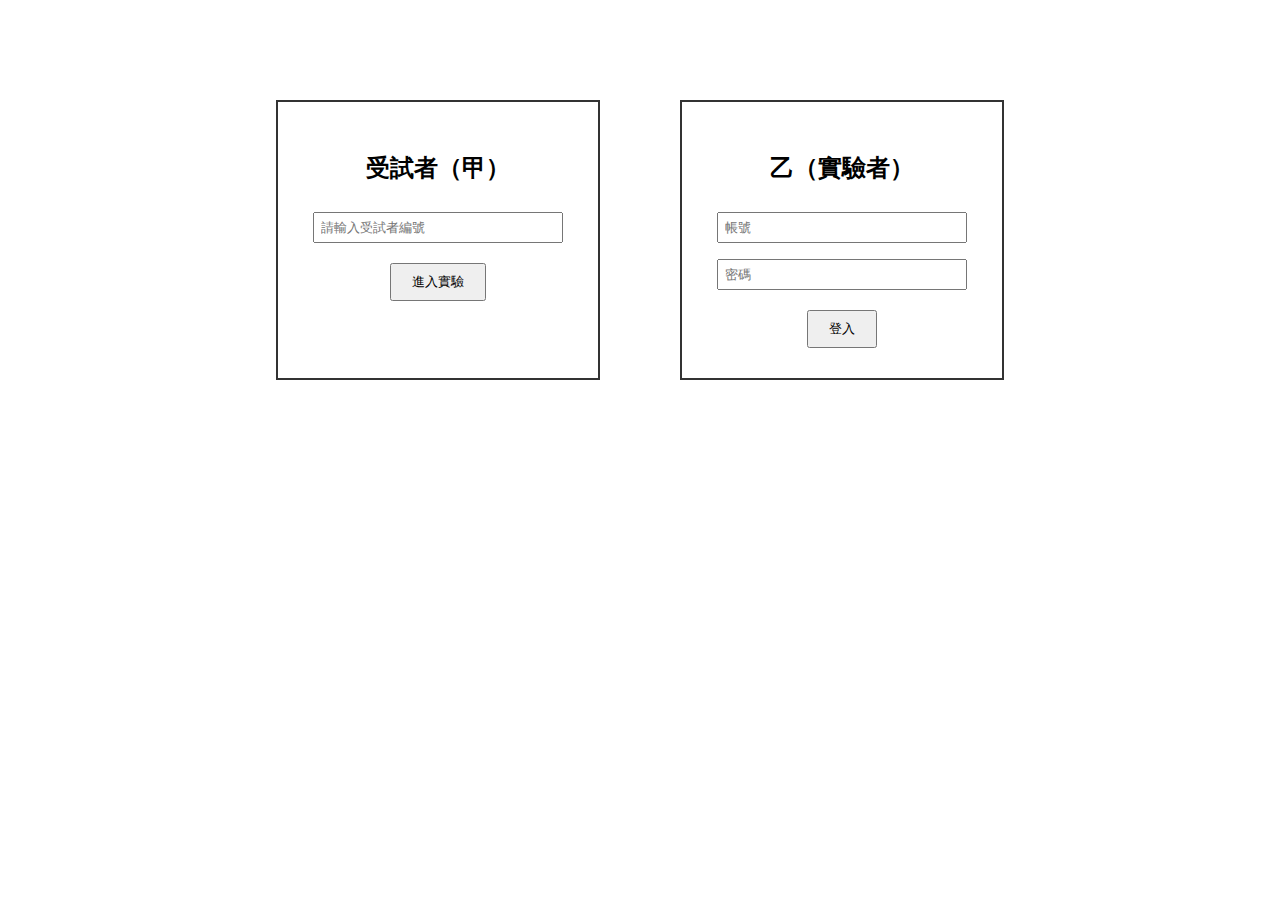
<file: index.html>
<!DOCTYPE html>
<html lang="zh-Hant">
<head>
<meta charset="UTF-8">
<title>捕魚實驗 - 登入</title>
<style>
body {
  display: flex;
  justify-content: center;
  gap: 80px;
  margin-top: 100px;
  font-family: Arial, sans-serif;
}
.box {
  border: 2px solid #333;
  padding: 30px;
  width: 260px;
  text-align: center;
}
h2 { margin-bottom: 20px; }
input { width: 90%; padding: 6px; margin: 8px 0; }
button { padding: 8px 20px; margin-top: 12px; }
</style>
</head>
<body>

<div class="box">
  <h2>受試者（甲）</h2>
  <input id="subjectId" placeholder="請輸入受試者編號">
  <button onclick="enterA()">進入實驗</button>
</div>

<div class="box">
  <h2>乙（實驗者）</h2>
  <input id="user" placeholder="帳號">
  <input id="pass" type="password" placeholder="密碼">
  <button onclick="loginB()">登入</button>
</div>

<script>
const EXPERIMENTER_ACCOUNTS = {
  "B_admin": "FishSean.971218",
  "B_test": "TaiSean60805Chiayiseniorhighschoolstudent"
};

function enterA() {
  const id = document.getElementById("subjectId").value.trim();
  if(!id){ alert("請輸入受試者編號"); return; }
  sessionStorage.setItem("subjectId", id);
  location.href="playerA.html";
}

function loginB() {
  const user = document.getElementById("user").value.trim();
  const pass = document.getElementById("pass").value;
  if(EXPERIMENTER_ACCOUNTS[user] && EXPERIMENTER_ACCOUNTS[user]===pass){
    sessionStorage.setItem("experimenterAccount", user);
    location.href="playerB.html";
  } else { alert("帳號或密碼錯誤"); }
}
</script>

</body>
</html>
</file>
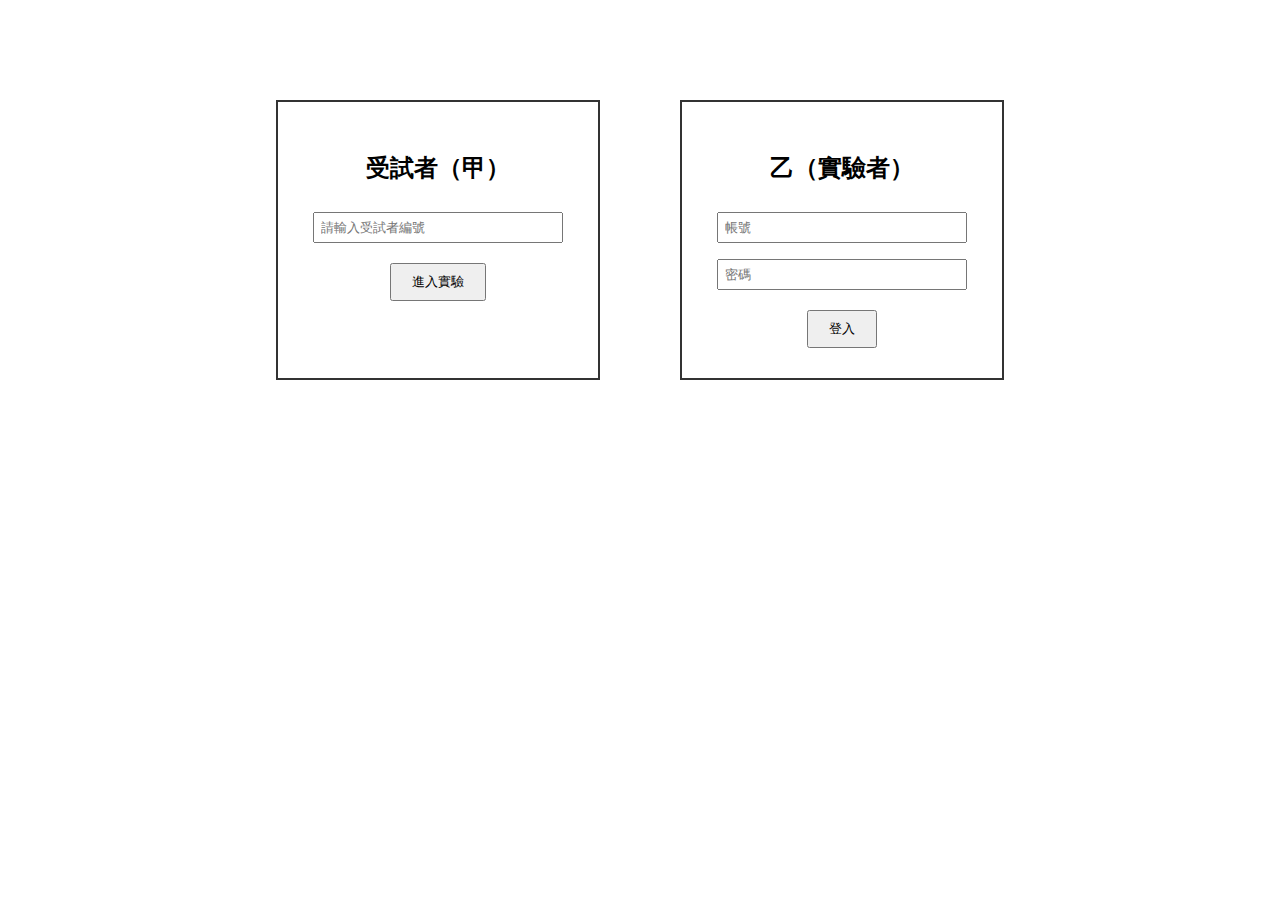
<file: playerA.html>
<!DOCTYPE html>
<html lang="zh-Hant">
<head>
<meta charset="UTF-8">
<title>受試者頁面</title>
</head>
<body>

<h2>受試者（甲）</h2>
<div id="info"></div>

<input id="catchA" type="number" min="0">
<button onclick="submitA()">送出</button>

<p id="status"></p>
<p id="result"></p>

<script>
let subjectId = sessionStorage.getItem("subjectId");
let experimenterAccount = sessionStorage.getItem("experimenterAccount") || "UNKNOWN";

if(!subjectId){ alert("未填寫受試者編號"); location.href="index.html"; }

let game = {
  day:1, maxDays:20, totalFish:100,
  scoreA:0, scoreB:0,
  inputA:null, inputB:null,
  records:[]
};

// 假同步：用 localStorage 存 input
function submitA(){
  let val = Number(document.getElementById("catchA").value);
  if(val<0 || val>game.totalFish){ alert("輸入不合法"); return; }
  game.inputA = val;
  localStorage.setItem("inputA", val);
  document.getElementById("status").innerText="等待乙操作中…";
  checkResolve();
}

function checkResolve(){
  let inputB = Number(localStorage.getItem("inputB"));
  if(game.inputA !== null && !isNaN(inputB)){
    resolveDay(inputB);
  }
}

function resolveDay(inputB){
  game.inputB = inputB;
  let totalCatch = game.inputA + game.inputB;
  if(totalCatch>game.totalFish){ totalCatch = game.totalFish; }
  let remaining = game.totalFish - totalCatch;

  game.scoreA += game.inputA;
  game.scoreB += game.inputB;
  game.records.push({
    subjectId,
    experimenterAccount,
    day:game.day,
    fishBefore:game.totalFish,
    catchA:game.inputA,
    catchB:game.inputB,
    fishAfter:remaining*2,
    timestamp:new Date().toISOString()
  });

  game.day++;
  game.totalFish = remaining*2;
  game.inputA=null;
  game.inputB=null;
  localStorage.removeItem("inputA");
  localStorage.removeItem("inputB");

  if(game.day>game.maxDays){
    showFinal();
  } else {
    updateUI();
  }
}

function updateUI(){
  document.getElementById("info").innerHTML=`
    <p>受試者編號：${subjectId}</p>
    <p>第 ${game.day} 天</p>
    <p>池塘總魚數：${game.totalFish}</p>
    <p>你目前捕到：${game.scoreA}</p>
  `;
  document.getElementById("status").innerText="";
}

function showFinal(){
  document.getElementById("result").innerHTML=`
    <h3>遊戲結束（20天）</h3>
    <p>甲捕到：${game.scoreA} 條魚</p>
    <p>乙捕到：${game.scoreB} 條魚</p>
    <pre>${JSON.stringify(game.records,null,2)}</pre>
  `;
}

updateUI();
</script>
</body>
</html>
</file>
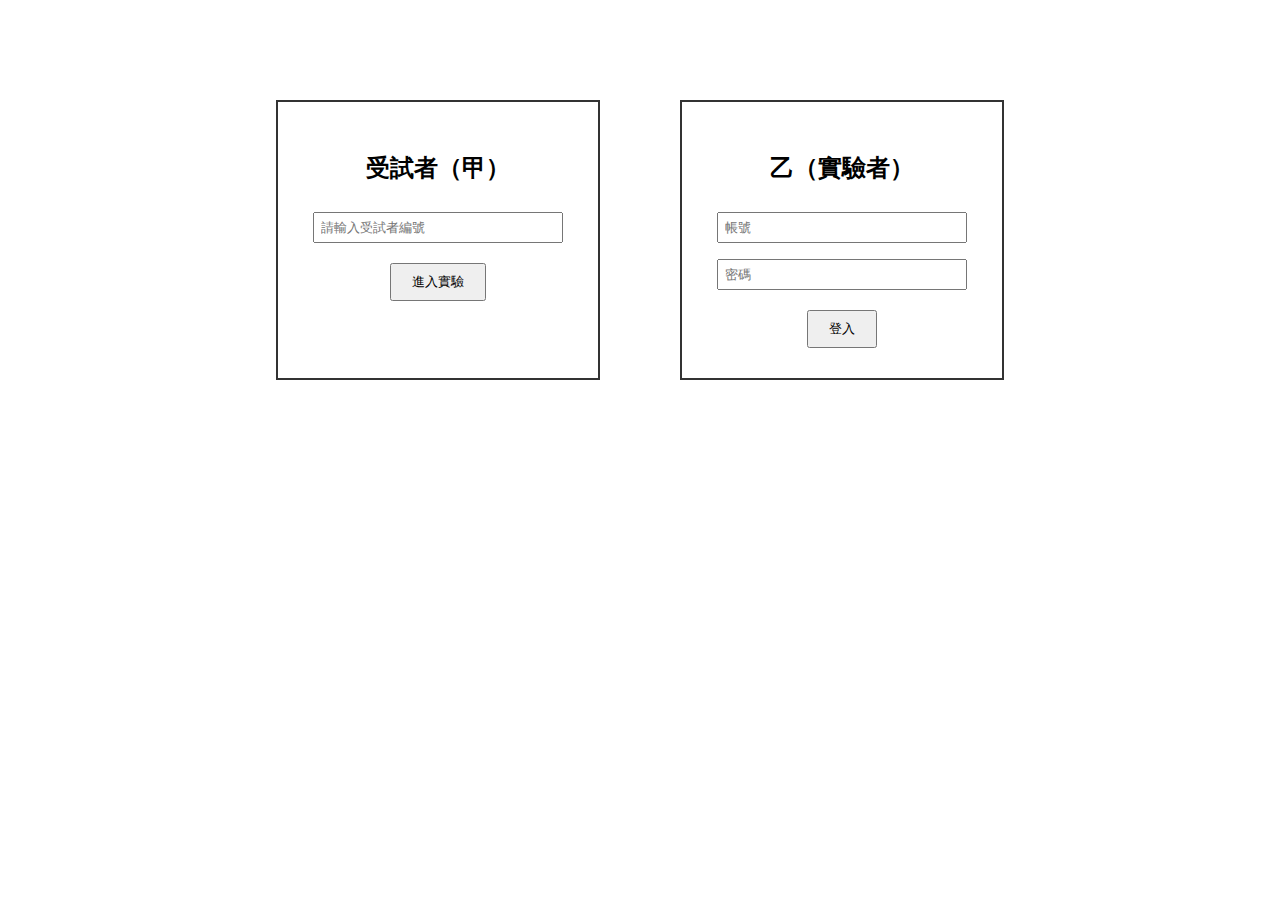
<file: playerB.html>
<!DOCTYPE html>
<html lang="zh-Hant">
<head>
<meta charset="UTF-8">
<title>乙頁面</title>
</head>
<body>

<h2>乙（實驗者）</h2>
<div id="info"></div>

<input id="catchB" type="number" min="0">
<button onclick="submitB()">送出</button>

<p id="status"></p>
<p id="result"></p>

<script>
let experimenterAccount = sessionStorage.getItem("experimenterAccount");
if(!experimenterAccount){ alert("請先登入乙帳號"); location.href="index.html"; }

let subjectId = sessionStorage.getItem("subjectId") || "UNKNOWN";

let game = {
  day:1, maxDays:20, totalFish:100,
  scoreA:0, scoreB:0,
  inputA:null, inputB:null,
  records:[]
};

function submitB(){
  let val = Number(document.getElementById("catchB").value);
  if(val<0 || val>game.totalFish){ alert("輸入不合法"); return; }
  game.inputB = val;
  localStorage.setItem("inputB", val);
  document.getElementById("status").innerText="等待甲操作中…";
  checkResolve();
}

function checkResolve(){
  let inputA = Number(localStorage.getItem("inputA"));
  if(game.inputB !== null && !isNaN(inputA)){
    resolveDay(inputA);
  }
}

function resolveDay(inputA){
  game.inputA = inputA;
  let totalCatch = game.inputA + game.inputB;
  if(totalCatch>game.totalFish){ totalCatch = game.totalFish; }
  let remaining = game.totalFish - totalCatch;

  game.scoreA += game.inputA;
  game.scoreB += game.inputB;
  game.records.push({
    subjectId,
    experimenterAccount,
    day:game.day,
    fishBefore:game.totalFish,
    catchA:game.inputA,
    catchB:game.inputB,
    fishAfter:remaining*2,
    timestamp:new Date().toISOString()
  });

  game.day++;
  game.totalFish = remaining*2;
  game.inputA=null;
  game.inputB=null;
  localStorage.removeItem("inputA");
  localStorage.removeItem("inputB");

  if(game.day>game.maxDays){
    showFinal();
  } else {
    updateUI();
  }
}

function updateUI(){
  document.getElementById("info").innerHTML=`
    <p>乙帳號：${experimenterAccount}</p>
    <p>第 ${game.day} 天</p>
    <p>池塘總魚數：${game.totalFish}</p>
    <p>你目前捕到：${game.scoreB}</p>
  `;
  document.getElementById("status").innerText="";
}

function showFinal(){
  document.getElementById("result").innerHTML=`
    <h3>遊戲結束（20天）</h3>
    <p>甲捕到：${game.scoreA} 條魚</p>
    <p>乙捕到：${game.scoreB} 條魚</p>
    <pre>${JSON.stringify(game.records,null,2)}</pre>
  `;
}

updateUI();
</script>
</body>
</html>
</file>
